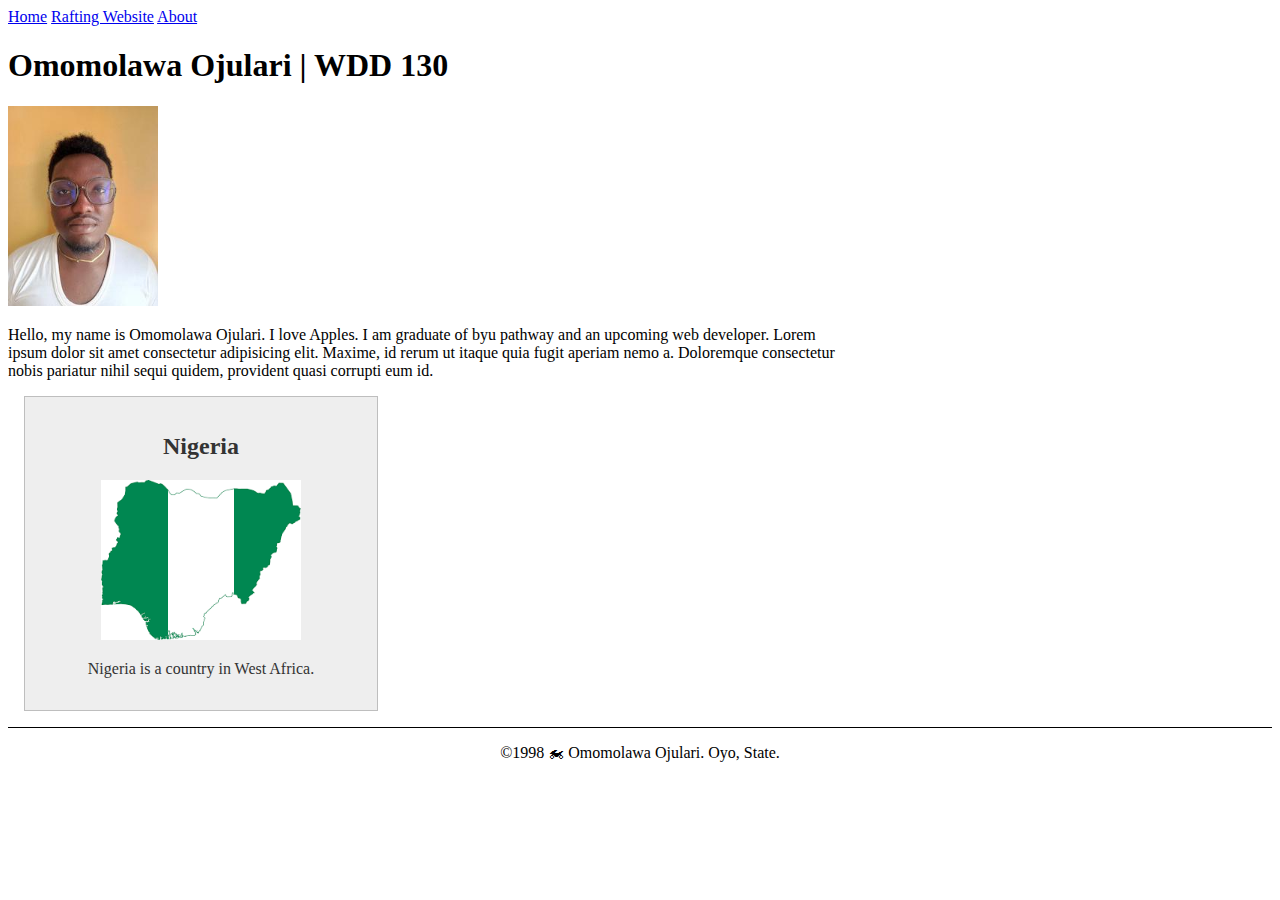
<file: index.html>
<!DOCTYPE html>
<html lang="en-US">
<head>
    <meta charset="UTF-8">
    <meta name="viewport" content="width=device-width, initial-scale=1.0">
    <meta name="description" content="Omomolawa Ojulari | WDD 130">
    <meta name="author" content="Omomolawa Ojulari">
    <link rel="stylesheet" href="styles.css">
    <title>Molawa Ojulari | WDD 130</title>
</head>
<body>
    <header>
        <nav>
            <a href="#">Home</a>
            <a href="wwr/">Rafting Website</a>
            <a href="abouts.html">About</a>
        </nav>
    </header>
    <main>
        <h1>Omomolawa Ojulari | WDD 130</h1>
        <img src="image/image.jpg" alt="Hello, my name is Omomolawa Ojulari." width="200">
        <p>Hello, my name is Omomolawa Ojulari. I love Apples. I am graduate of byu pathway and an upcoming web developer. Lorem ipsum dolor sit amet consectetur adipisicing elit. Maxime, id rerum ut itaque quia fugit aperiam nemo a. Doloremque consectetur nobis pariatur nihil sequi quidem, provident quasi corrupti eum id.</p>
    </main>
    <aside>
        <h2>Nigeria</h2>
        <img src="image/nigeria.png" alt="picture of nigeria">
        <p>Nigeria is a country in West Africa.</p>
    </aside>
    <footer>
        <p>©1998 🏍 Omomolawa Ojulari. Oyo, State.</p>
    </footer>
</body>
</html>
</file>
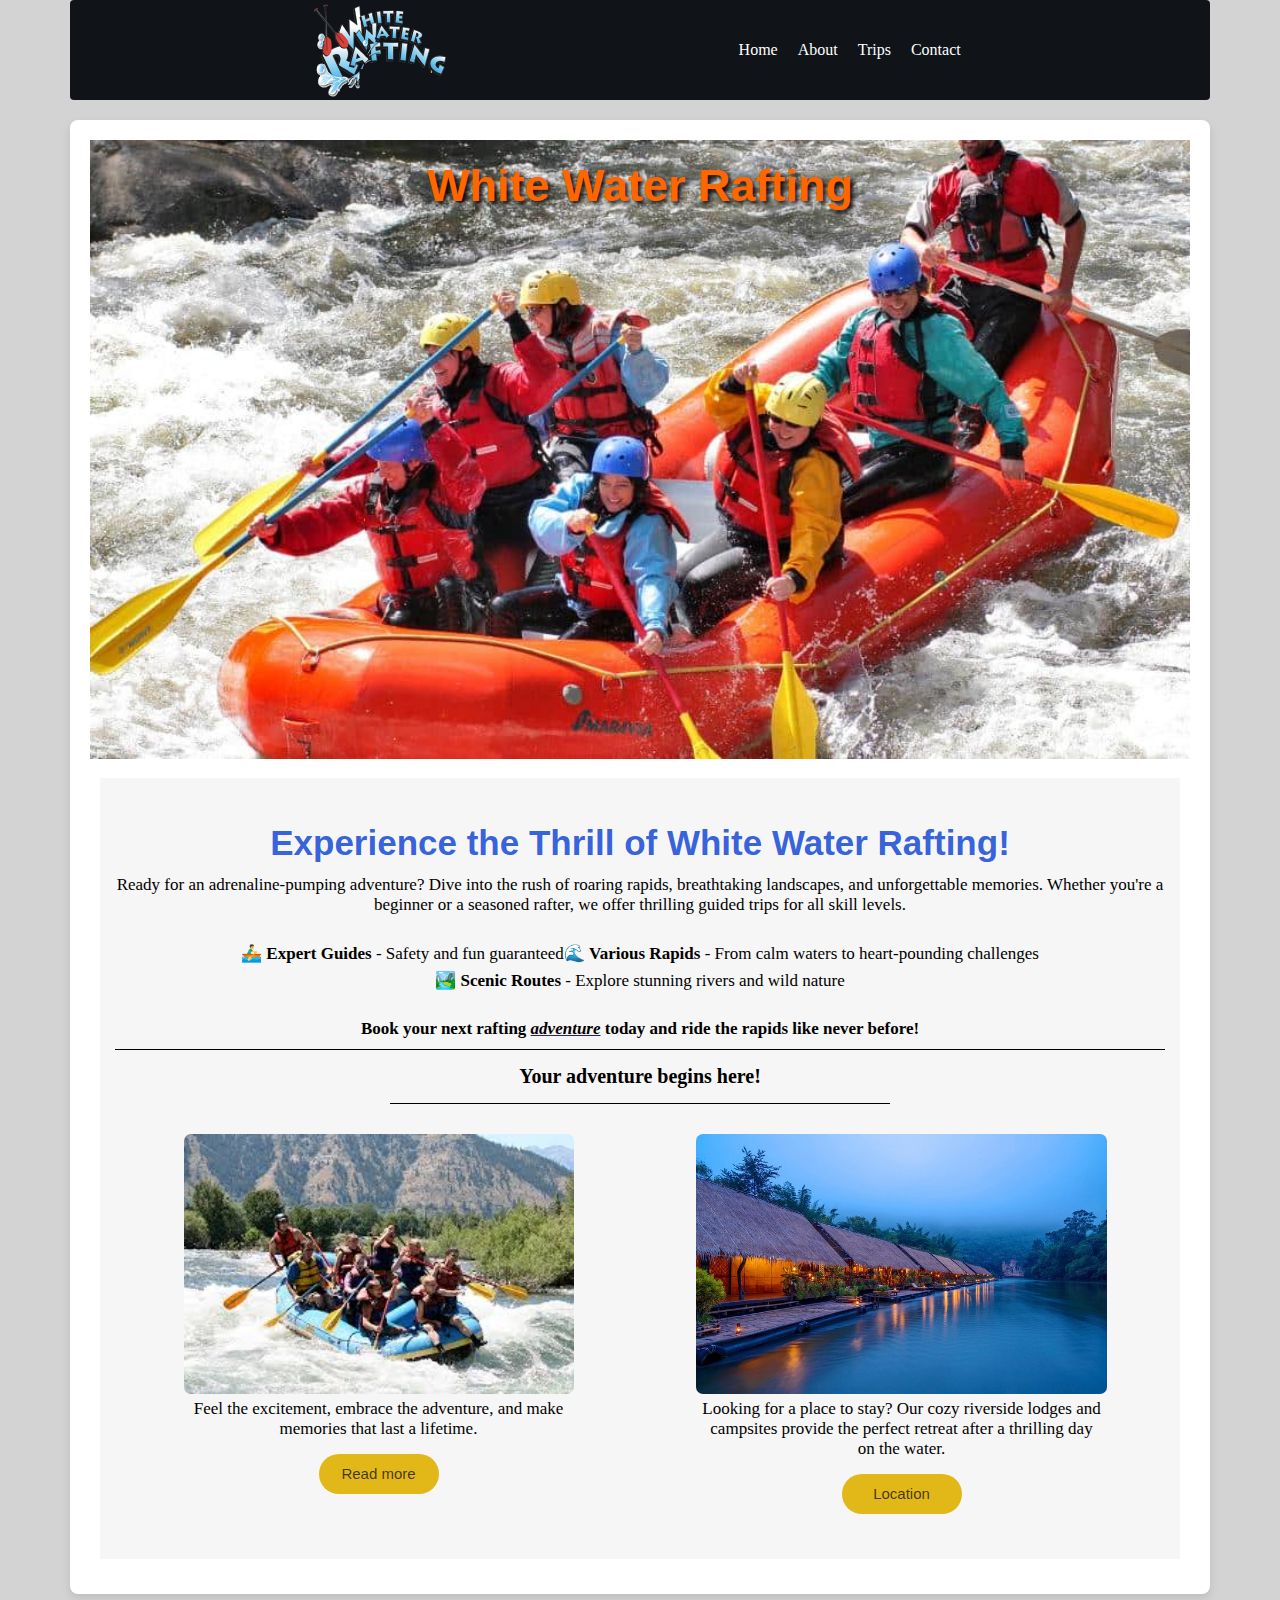
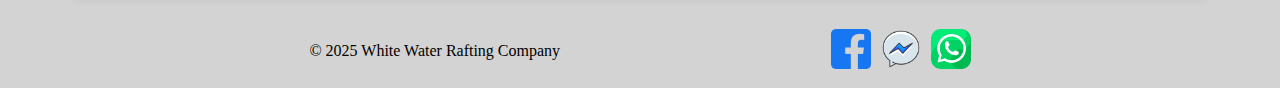
<file: wwr/index.html>
<!DOCTYPE html>
<html lang="en">
<head>
  <meta charset="UTF-8">
  <meta name="viewport" content="width=device-width, initial-scale=1.0">
  <meta name="description" content="Contact White Water Rafting - Reach out to us for inquiries, reservations, and suggestions.">
  <meta name="author" content="Omodunmolami Ojulari">

  <title>Home | White Water Rafting</title>

  <!-- Google Fonts Preconnect -->
  <link rel="preconnect" href="https://fonts.googleapis.com">
  <link rel="preconnect" href="https://fonts.gstatic.com" crossorigin>
  <link href="https://fonts.googleapis.com/css2?family=Lato:wght@100;300;400;700;900&family=Raleway:wght@100..900&display=swap" rel="stylesheet">

  <!-- External CSS -->
  <link rel="stylesheet" href="./styles/rafting.css">
</head>
<body>
  <header class="header">
    <img src="../wwr/image/logo/z-wwr-oars.png" alt="White Water Rafting Company Logo">
    <nav>
      <ul class="h_nav">
        <li><a href="index.html">Home</a></li>
        <li><a href="about.html">About</a></li>
        <li><a href="trips.html">Trips</a></li>
        <li><a href="contact.html">Contact</a></li>
      </ul>
    </nav>
  </header>

  <main class="i_main">
    <div class="i_container">
      <h1 class="rafting-title">White Water Rafting</h1>
      <img src="./image/Rafting-big-image.jpg" alt="Group enjoying a White Water Rafting Adventure" class="white-img" loading="lazy">
    </div>

    <section id="homes">
      <h2 class="h_title">Experience the Thrill of White Water Rafting!</h2>
      <p>Ready for an adrenaline-pumping adventure? Dive into the rush of roaring rapids, breathtaking landscapes, and unforgettable memories. Whether you're a beginner or a seasoned rafter, we offer thrilling guided trips for all skill levels.</p>
      
      <ul class="u_list">
        <li>🚣‍♂️ <strong>Expert Guides</strong> - Safety and fun guaranteed</li>
        <li>🌊 <strong>Various Rapids</strong> - From calm waters to heart-pounding challenges</li>
        <li>🏞️ <strong>Scenic Routes</strong> - Explore stunning rivers and wild nature</li>
      </ul>
  
      <p class="h_p1"><strong>Book your next rafting <span class="aa">adventure</span> today and ride the rapids like never before!</strong></p>
  
      <p class="h_p"><strong>Your adventure begins here!</strong></p>

      <div class="line"></div>

      <div class="adventure">
        <div class="ad_cont">
          <img class="ad_img" src="./image/ad_image.jpg" alt="Exciting white water rafting experience" width="390" loading="lazy">
          <p class="ad_p">Feel the excitement, embrace the adventure, and make memories that last a lifetime.</p>
          <button class="btn">Read more</button>
        </div>
  
        <div class="accommodation">
          <img class="ac_img" src="./image/junglerafts.jpg" alt="Cozy riverside accommodations for rafters" width="411" loading="lazy">
          <p class="ac_p">Looking for a place to stay? Our cozy riverside lodges and campsites provide the perfect retreat after a thrilling day on the water.</p>
          <button class="btn">Location</button>
        </div>
      </div>
    </section>
  </main>
  
  <footer class="footer">
    <p>&copy; 2025 White Water Rafting Company</p>
    <nav class="social-icons">
      <a href="#"><img src="./image/Website_logo/Facebook.webp" alt="Facebook logo"></a>
      <a href="#"><img src="./image/Website_logo/messenger.webp" alt="Messenger logo"></a>
      <a href="#"><img src="../wwr/image/Website_logo/Whatsapp.png" alt="WhatsApp logo"></a>
    </nav>
  </footer>
</body>
</html>
</file>
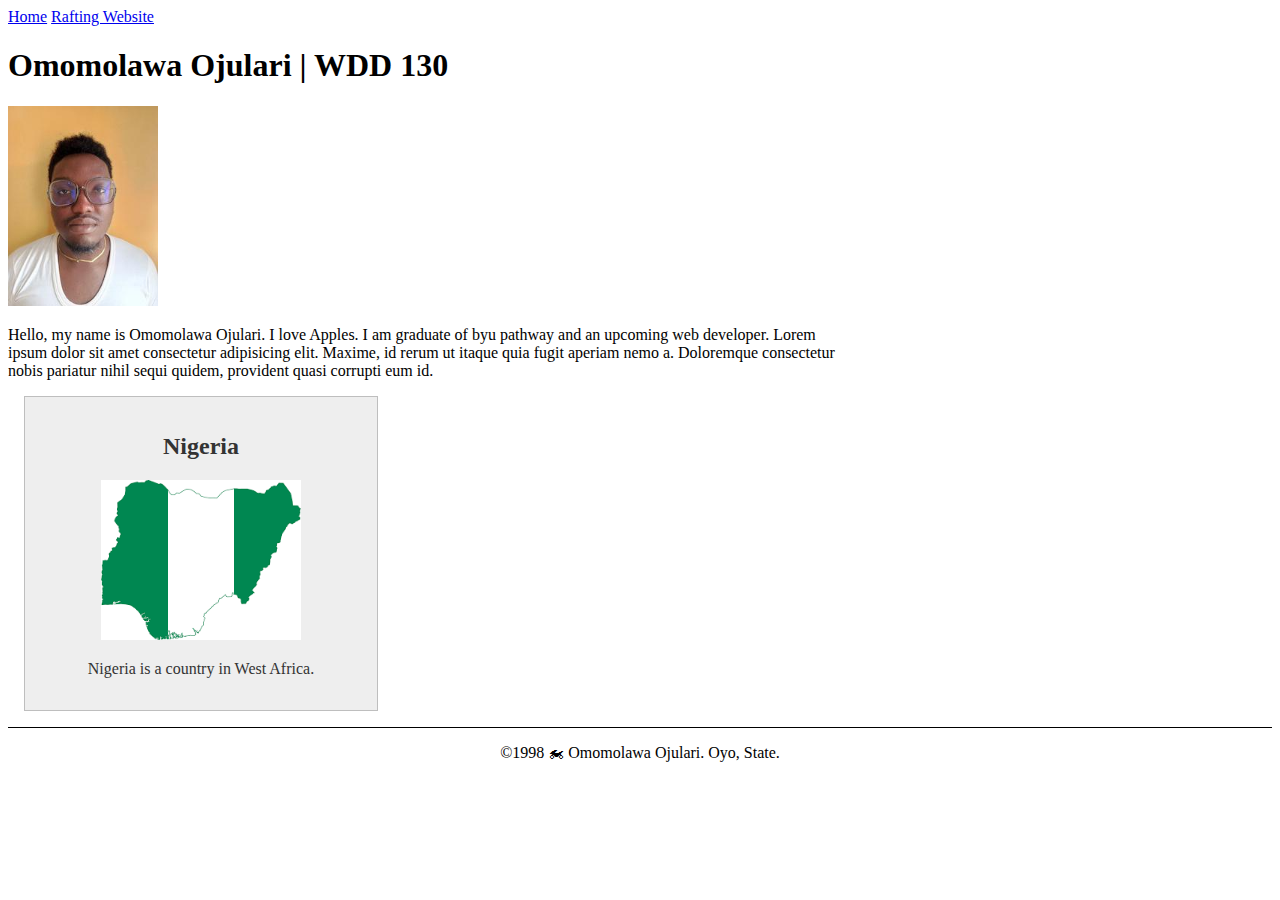
<file: indexs.html>
<!DOCTYPE html>
<html lang="en-US">
<head>
    <meta charset="UTF-8">
    <meta name="viewport" content="width=device-width, initial-scale=1.0">
    <meta name="description" content="Omomolawa Ojulari | WDD 130">
    <meta name="author" content="Omomolawa Ojulari">
    <link rel="stylesheet" href="styles.css">
    <title>Molawa Ojulari | WDD 130</title>
</head>
<body>
    <header>
        <nav>
            <a href="#">Home</a>
            <a href="wwr/">Rafting Website</a>
        </nav>
    </header>
    <main>
        <h1>Omomolawa Ojulari | WDD 130</h1>
        <img src="image/image.jpg" alt="Hello, my name is Omomolawa Ojulari." width="200">
        <p>Hello, my name is Omomolawa Ojulari. I love Apples. I am graduate of byu pathway and an upcoming web developer. Lorem ipsum dolor sit amet consectetur adipisicing elit. Maxime, id rerum ut itaque quia fugit aperiam nemo a. Doloremque consectetur nobis pariatur nihil sequi quidem, provident quasi corrupti eum id.</p>
    </main>
    <aside>
        <h2>Nigeria</h2>
        <img src="image/nigeria.png" alt="picture of nigeria">
        <p>Nigeria is a country in West Africa.</p>
    </aside>
    <footer>
        <p>©1998 🏍 Omomolawa Ojulari. Oyo, State.</p>
    </footer>
</body>
</html>
</file>
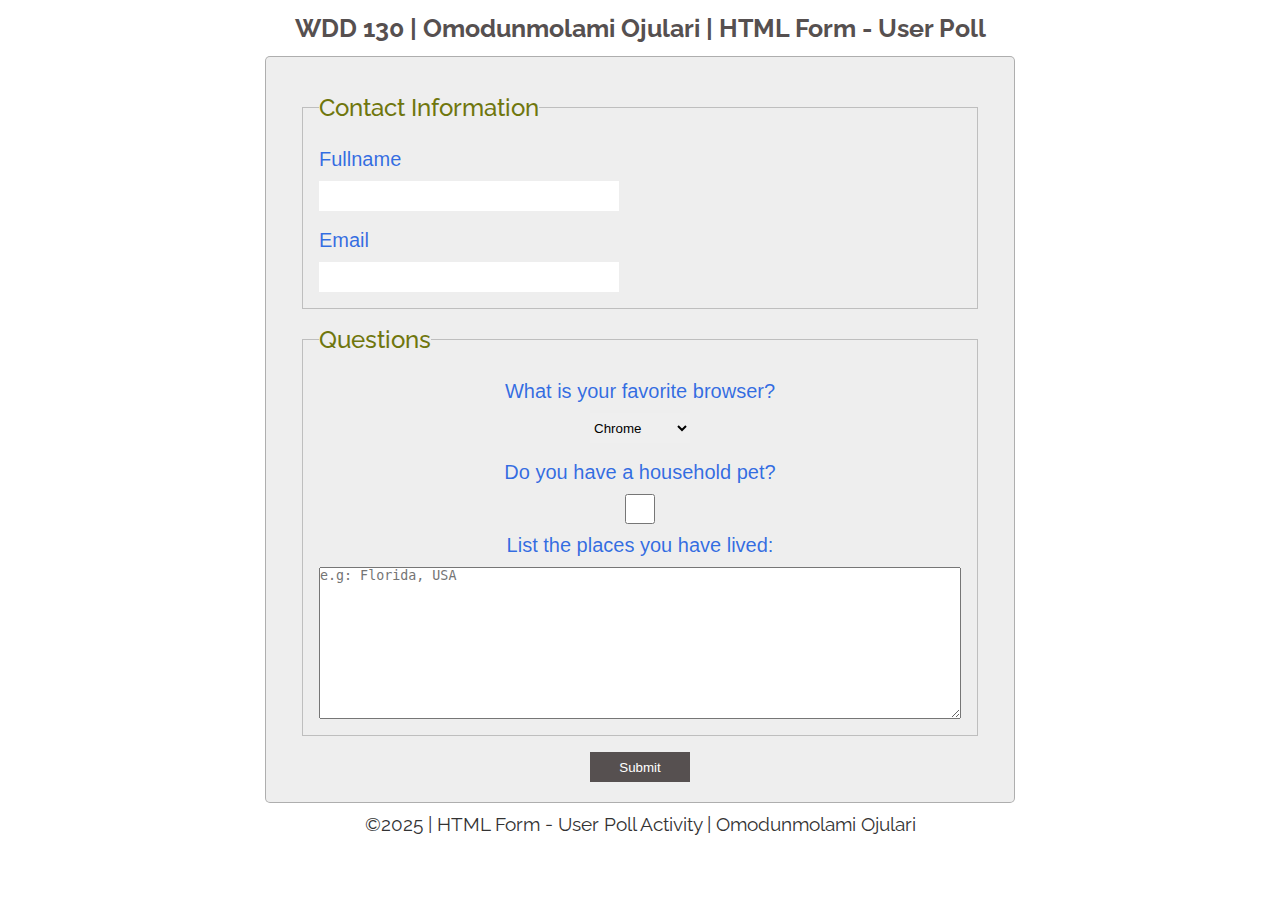
<file: week05/poll-form.html>
<!DOCTYPE html>
<html lang="en-us">
<head>
  <meta charset="utf-8">
  <meta name="viewport" content="width=device-width, initial-scale=1">
  <link rel="preconnect" href="https://fonts.googleapis.com">
  <link rel="preconnect" href="https://fonts.gstatic.com" crossorigin>
  <link href="https://fonts.googleapis.com/css2?family=Raleway:ital,wght@0,100..900;1,100..900&display=swap" rel="stylesheet">

  <link rel="stylesheet" href="styles/poll-form.css">

  <title>WDD 130 | HTML Form - User Poll</title>
</head>
<body>

  <header>
    <h1>WDD 130 | Omodunmolami Ojulari | HTML Form - User Poll</h1>
  </header>

  <main>
    <form>
      <fieldset>
        <legend>Contact Information</legend>

        <div class="form-item">
          <label for="fullname">Fullname</label>
          <input type="text" name="fullname" id="fullname">
        </div>
        <div class="form-item column2">
          <label for="useremail">Email</label>
          <input type="email" name="useremail" id="useremail">
        </div>

      </fieldset>

      <fieldset>
        <legend>Questions</legend>

        <div class="form-item column1">
          <label for="browser">What is your favorite browser?</label>
          <select name="browser" id="browser">
            <option value="chrome">Chrome</option>
            <option value="firefox">Firefox</option>
            <option value="safari">Safari</option>
            <option value="opera">Opera</option>
          </select>
        </div>

        <div class="form-item column1">
          <label for="pet">Do you have a household pet?</label>
          <input type="checkbox" name="pet" id="pet">
          
          <label for="feedback">List the places you have lived:</label>
          <textarea name="feedback" id="feedback" cols="30" rows="10" placeholder="e.g: Florida, USA"></textarea>
        </div>
      </fieldset>
      <button class="btn">Submit</button>
    </form>
    
  </main>


  <footer>
    <p>©2025 | HTML Form - User Poll Activity | Omodunmolami Ojulari</p>
  </footer>

</body>
</html>
</file>
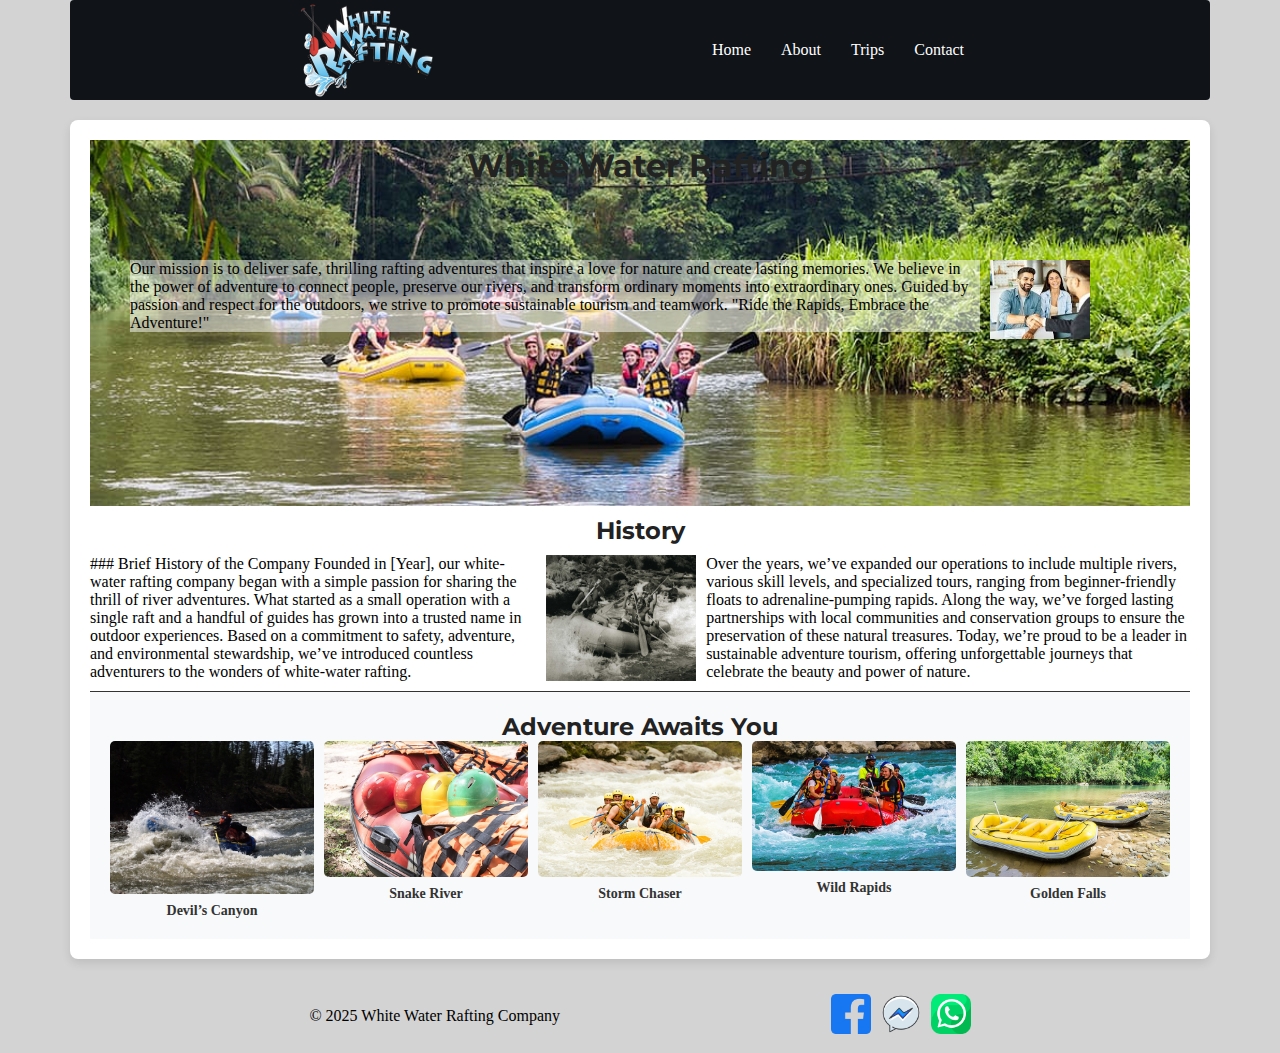
<file: wwr/about.html>
<!DOCTYPE html>
<html lang="en">
<head>
  <meta charset="UTF-8">
  <meta name="viewport" content="width=device-width, initial-scale=1.0">

  <link rel="preconnect" href="https://fonts.googleapis.com">
  <link rel="preconnect" href="https://fonts.gstatic.com" crossorigin>
  <link href="https://fonts.googleapis.com/css2?family=Montserrat:ital,wght@0,100..900;1,100..900&display=swap" rel="stylesheet">

  <link rel="stylesheet" href="./styles/rafting.css">


  <title>About Us</title>
</head>
<body>

  <header class="header">
    <img src="../wwr/image/logo/z-wwr-oars.png" alt="Oars logo">
    <nav>
      <ul class="h_nav">
        <li><a href="index.html" class="link">Home</a></li>
        <li><a href="about.html" class="link">About</a></li>
        <li><a href="trips.html" class="link">Trips</a></li>
        <li><a href="contact.html" class="link">Contact</a></li>
      </ul>
    </nav>
  </header>
  
  <main class="main">
    <div class="heros">
      <img src="../wwr/image/rafting_race.jpg" alt="rafting image">
      <h1>White Water Rafting</h1>
      <article>
        <img src="../wwr/image/happy_client.jpg" alt="Happy client">
        <p>
          Our mission is to deliver safe, thrilling rafting adventures that inspire a love for nature and create lasting memories.
          We believe in the power of adventure to connect people, preserve our rivers, and transform ordinary moments into
          extraordinary ones.
          Guided by passion and respect for the outdoors, we strive to promote sustainable tourism and teamwork.
          "Ride the Rapids, Embrace the Adventure!"
        </p>
      </article>

      <section class="section">
        <h2>History</h2>
        <div class="flex flexs">
          <p>
            ### Brief History of the Company
            
            Founded in [Year], our white-water rafting company began with a simple passion for sharing the thrill of river
            adventures. What started as a small operation with a single raft and a handful of guides has grown into a trusted name
            in outdoor experiences. Based on a commitment to safety, adventure, and environmental stewardship, we’ve introduced
            countless adventurers to the wonders of white-water rafting.
          </p>
          <img src="./image/history_img.jpg" alt="History" width="180px">
          <p>
            Over the years, we’ve expanded our operations to include multiple rivers, various skill levels, and specialized tours,
            ranging from beginner-friendly floats to adrenaline-pumping rapids. Along the way, we’ve forged lasting partnerships
            with local communities and conservation groups to ensure the preservation of these natural treasures.
            
            Today, we’re proud to be a leader in sustainable adventure tourism, offering unforgettable journeys that celebrate the
            beauty and power of nature.
          </p>
        </div>
      </section>

      <section class="ad_section">
        <h2>Adventure Awaits You</h2>
        <div class="adventure-gallery">
            <figure>
                <img src="../wwr/image/raft-rapid.jpg" alt="Rafting Rapid">
                <figcaption>Devil’s Canyon</figcaption>
            </figure>
            <figure>
                <img src="../wwr/image/rafting-1.jpg" alt="Rafting 1">
                <figcaption>Snake River</figcaption>
            </figure>
            <figure>
                <img src="../wwr/image/rafting-2.jpg" alt="Rafting 2">
                <figcaption>Storm Chaser</figcaption>
            </figure>
            <figure>
                <img src="../wwr/image/red_raft.jpg" alt="Red Raft">
                <figcaption>Wild Rapids</figcaption>
            </figure>
            <figure>
                <img src="../wwr/image/yellow_raft.jpg" alt="Yellow Raft">
                <figcaption>Golden Falls</figcaption>
            </figure>
        </div>
    </section>    
    </div>
  </main>

  <footer class="footer">
    <p>&copy; 2025 White Water Rafting Company</p>
    <nav class="social-icons">
      <a href="#"><img src="../wwr/image/Website_logo/Facebook.webp" alt="Facebook"></a>
      <a href="#"><img src="../wwr/image/Website_logo/messenger.webp" alt="Messenger"></a>
      <a href="#"><img src="../wwr/image/Website_logo/Whatsapp.png" alt="WhatsApp"></a>
    </nav>
  </footer>




</body>
</html>
</file>
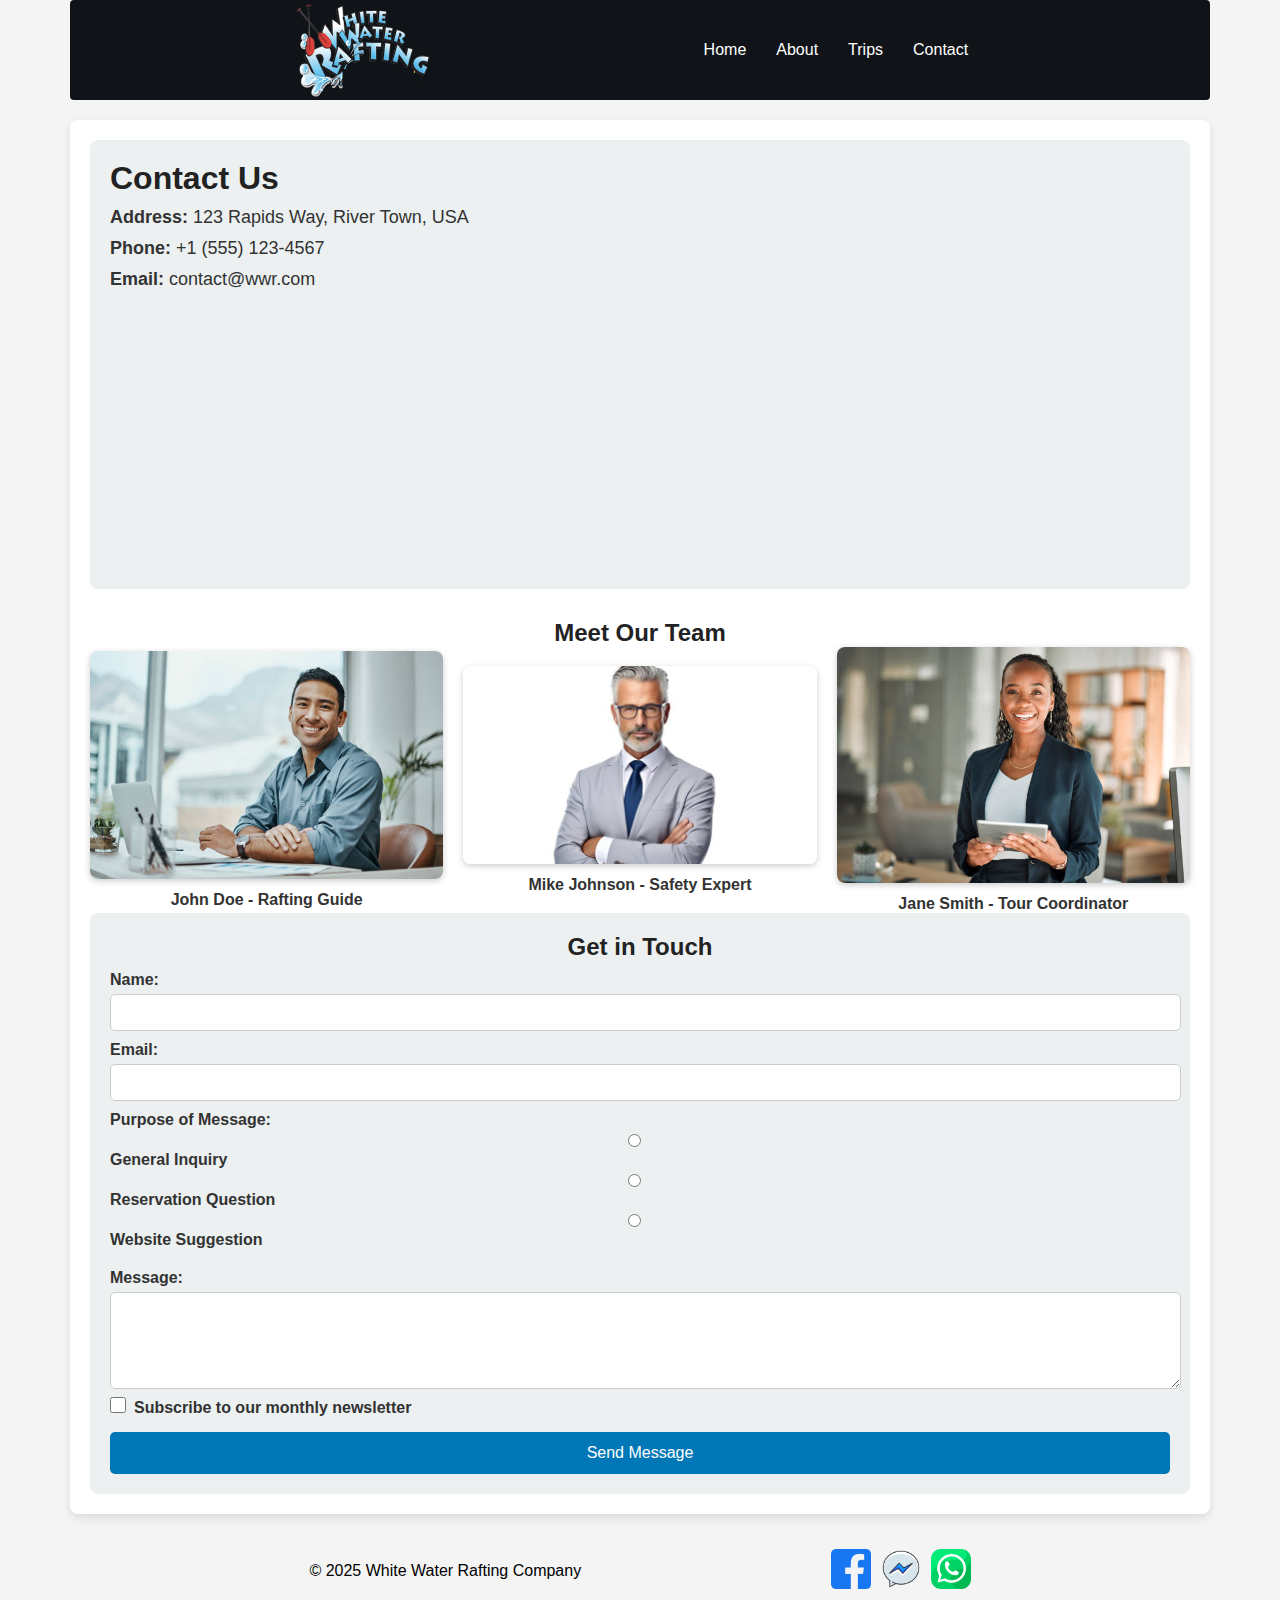
<file: wwr/contact.html>
<!DOCTYPE html>
<html lang="en">
<head>
  <meta charset="UTF-8">
  <meta name="viewport" content="width=device-width, initial-scale=1.0">
  <meta name="description" content="Contact White Water Rafting - Reach out to us for inquiries, reservations, and suggestions.">
  <meta name="author" content="Omodunmolami Ojulari">

  <title>Contact Us | White Water Rafting</title>

  <!-- Google Fonts Preconnect -->
  <link rel="preconnect" href="https://fonts.googleapis.com">
  <link rel="preconnect" href="https://fonts.gstatic.com" crossorigin>
  <link href="https://fonts.googleapis.com/css2?family=Lato:ital,wght@0,100;0,300;0,400;0,700;0,900;1,100;1,300;1,400;1,700;1,900&family=Raleway:ital,wght@0,100..900;1,100..900&display=swap" rel="stylesheet">

  <!-- External CSS -->
  <link rel="stylesheet" href="./styles/rafting.css">
</head>
<body class="wrapper">
  <header class="header">
    <img src="../wwr/image/logo/z-wwr-oars.png" alt="White Water Rafting Logo">
    <nav>
      <ul class="h_nav">
        <li><a href="index.html" class="link">Home</a></li>
        <li><a href="about.html" class="link">About</a></li>
        <li><a href="trips.html" class="link">Trips</a></li>
        <li><a href="contact.html" class="link">Contact</a></li>
      </ul>
    </nav>
  </header>
  
  <main class="main contact-page">
    <section class="company-info">
      <h1>Contact Us</h1>
      <p><strong>Address:</strong> 123 Rapids Way, River Town, USA</p>
      <p><strong>Phone:</strong> +1 (555) 123-4567</p>
      <p><strong>Email:</strong> contact@wwr.com</p>
      <iframe src="https://www.google.com/maps/embed?..." width="600" height="450" allowfullscreen title="Company Location Map"></iframe>
    </section>
    
    <section class="employee-profiles">
      <h2>Meet Our Team</h2>
      <div class="profiles">
          <figure>
              <img src="./image/employee1.jpg" alt="John Doe - Rafting Guide">
              <figcaption>John Doe - Rafting Guide</figcaption>
          </figure>
          <figure>
              <img src="./image/employee2.jpeg" alt="Mike Johnson - Safety Expert">
              <figcaption>Mike Johnson - Safety Expert</figcaption>
          </figure>
          <figure>
              <img src="./image/employee3.jpg" alt="Jane Smith - Tour Coordinator">
              <figcaption>Jane Smith - Tour Coordinator</figcaption>
          </figure>
      </div>
    </section>
    
    <section class="contact-form">
      <h2>Get in Touch</h2>
      <form action="#" method="post">
        <label for="name">Name:</label>
        <input type="text" id="name" name="name" required>

        <label for="email">Email:</label>
        <input type="email" id="email" name="email" required>

        <fieldset>
          <legend>Purpose of Message:</legend>
          <input type="radio" id="purpose-general" name="purpose" value="general">
          <label for="purpose-general">General Inquiry</label>

          <input type="radio" id="purpose-reservation" name="purpose" value="reservation">
          <label for="purpose-reservation">Reservation Question</label>

          <input type="radio" id="purpose-suggestion" name="purpose" value="suggestion">
          <label for="purpose-suggestion">Website Suggestion</label>
        </fieldset>

        <label for="message">Message:</label>
        <textarea id="message" name="message" rows="5" required></textarea>

        <div class="newsletter">
          <input type="checkbox" id="subscribe" name="subscribe">
          <label for="subscribe">Subscribe to our monthly newsletter</label>
        </div>

        <button type="submit" id="submit-button">Send Message</button>
      </form>
    </section>
  </main>
  
  <footer class="footer">
    <p>&copy; 2025 White Water Rafting Company</p>
    <nav class="social-icons">
      <a href="#"><img src="./image/Website_logo/Facebook.webp" alt="Facebook"></a>
      <a href="#"><img src="./image/Website_logo/messenger.webp" alt="Messenger"></a>
      <a href="#"><img src="./image/Website_logo/Whatsapp.png" alt="WhatsApp"></a>
    </nav>
  </footer>
</body>
</html>
</file>
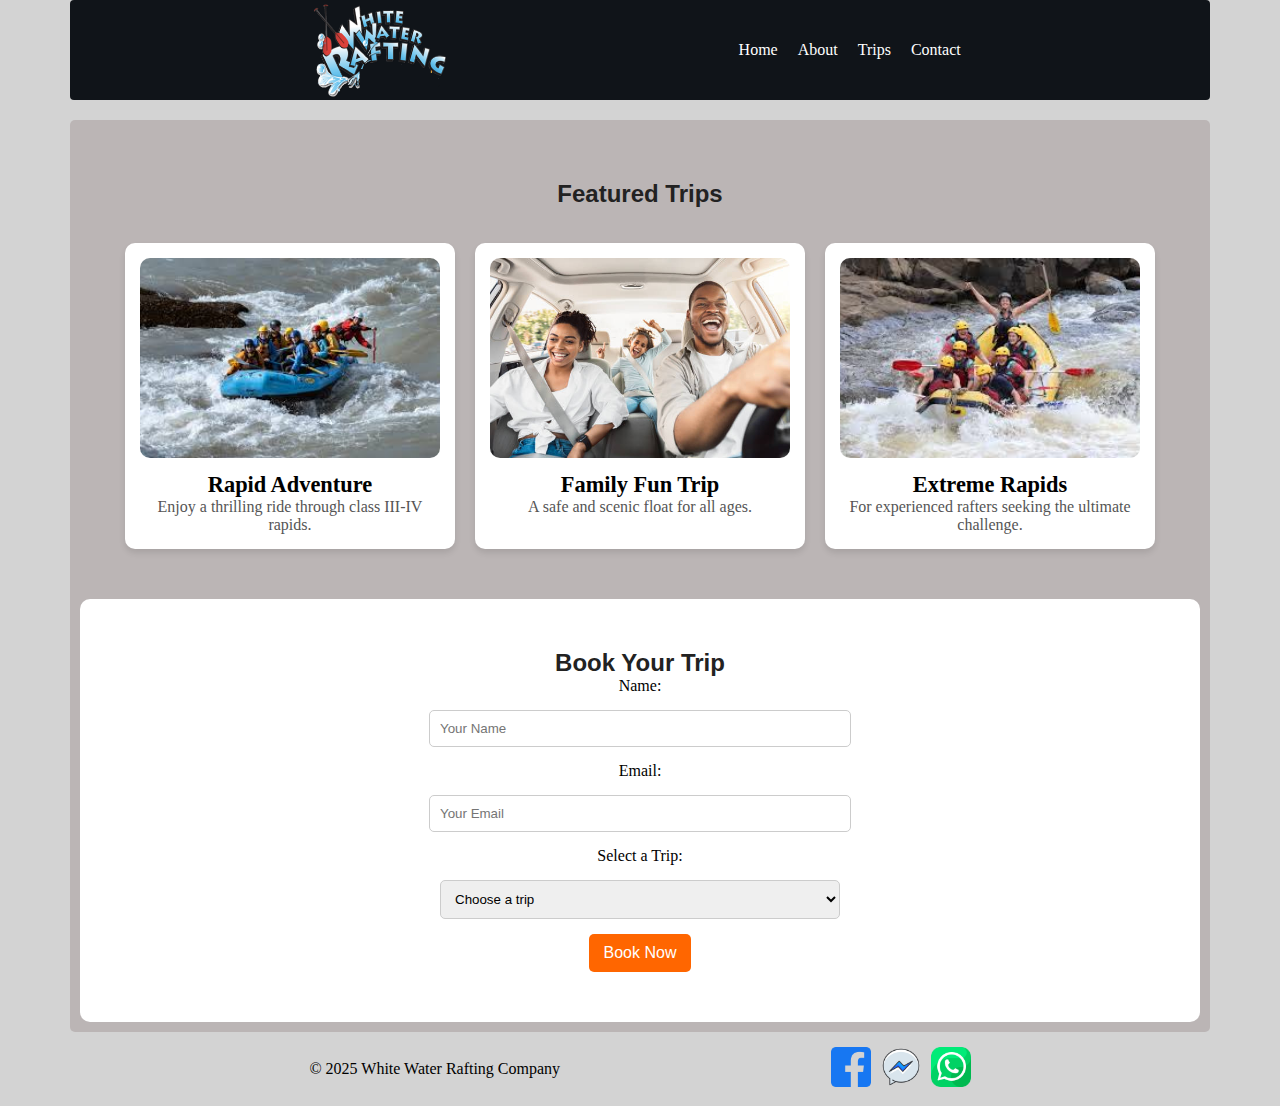
<file: wwr/trips.html>
<!DOCTYPE html>
<html lang="en">
<head>
  <meta charset="UTF-8">
  <meta name="viewport" content="width=device-width, initial-scale=1.0">
  <meta name="description" content="Explore our White Water Rafting trips and book your next adventure.">
  <meta name="author" content="Omodunmolami Ojulari">

  <title>Trips | White Water Rafting</title>

  <!-- Google Fonts -->
  <link rel="preconnect" href="https://fonts.googleapis.com">
  <link rel="preconnect" href="https://fonts.gstatic.com" crossorigin>
  <link href="https://fonts.googleapis.com/css2?family=Lato:wght@100;300;400;700;900&display=swap" rel="stylesheet">

  <!-- External CSS -->
  <link rel="stylesheet" href="./styles/rafting.css">
</head>
<body>
  <header class="header">
    <img src="./image/logo/z-wwr-oars.png" alt="White Water Rafting Logo">
    <nav>
      <ul class="h_nav">
        <li><a href="index.html">Home</a></li>
        <li><a href="about.html">About</a></li>
        <li><a href="trips.html">Trips</a></li>
        <li><a href="contact.html">Contact</a></li>
      </ul>
    </nav>
  </header>

  <main class="trip_cont">
    <section id="trips" class="trip-section">
      <h2>Featured Trips</h2>
      <div class="trip-grid">
        <div class="trip-card">
          <img src="./image/rapids-raft.jpg" alt="Rafting Expedition">
          <h3>Rapid Adventure</h3>
          <p>Enjoy a thrilling ride through class III-IV rapids.</p>
        </div>
        <div class="trip-card">
          <img src="./image/family-trip.jpg" alt="Family Trip">
          <h3>Family Fun Trip</h3>
          <p>A safe and scenic float for all ages.</p>
        </div>
        <div class="trip-card">
          <img src="./image/trip-img1.jpg" alt="Extreme Rapids">
          <h3>Extreme Rapids</h3>
          <p>For experienced rafters seeking the ultimate challenge.</p>
        </div>
      </div>
    </section>
  
    <section id="booking" class="booking">
      <h2>Book Your Trip</h2>
      <form>
        <label for="name">Name:</label>
        <input type="text" id="name" placeholder="Your Name" required>
  
        <label for="email">Email:</label>
        <input type="email" id="email" placeholder="Your Email" required>
  
        <label for="trip">Select a Trip:</label>
        <select id="trip" required>
          <option value="">Choose a trip</option>
          <option value="rapid-adventure">Rapid Adventure</option>
          <option value="family-fun">Family Fun Trip</option>
          <option value="extreme-rapids">Extreme Rapids</option>
        </select>
  
        <button type="submit">Book Now</button>
      </form>
    </section>
  </main>
  
  <footer class="footer">
    <p>&copy; 2025 White Water Rafting Company</p>
    <nav class="social-icons">
      <a href="#"><img src="./image/Website_logo/Facebook.webp" alt="Facebook logo"></a>
      <a href="#"><img src="./image/Website_logo/messenger.webp" alt="Messenger logo"></a>
      <a href="#"><img src="./image/Website_logo/Whatsapp.png" alt="WhatsApp logo"></a>
    </nav>
  </footer>
</body>
</html>
</file>
<file: styles.css>
main {
    max-width: 840px;
}

aside {
    width: 20rem;
    margin: 1rem;
    border: 1px solid rgb(0 0 0 / 0.2); /* 1️⃣ */
    padding: 1rem;
    background-color: #eee;
    color: #333;
    text-align: center;
}

aside img {
    width: 200px;
    height: auto;
}

main img {
    width: 150px;
    height: auto;
}

p { padding: 0;}

footer {
    margin-top: 15px;
    border-top: 1px solid #000;
    text-align: center;
}
</file>
<file: wwr/styles/rafting.css>
* {
  margin: 0;
  padding: 0;
}

:root {
  --primary-color: #0BCCE0;
  --secondary-color: #101419;
  --accent1-color: #D3D3D3;
  --accent2-color: #9E0701;
  --heading-font: 'Montserrat', Helvetica, sans-serif;
}

body {
  box-sizing: border-box;
  background: var(--accent1-color);
  /* max-width: 1140px; */
  max-width: 1140px;
  margin: 0 auto;
}

.wrapper {
  box-sizing: border-box;
  font-family: 'Montserrat', sans-serif;
  /* margin: 0; */
  padding: 0;
  background-color: #f4f4f4;
  color: #333;
  max-width: 1140px;
  margin: 0 auto;
}

h1,
h2 {
  font-family: var(--heading-font);
  color: #222;
}

ul {
  list-style: none;
}

a {
  text-decoration: none;
}

.header,
.main,
.footer {
  position: relative;
}

/* header */
.header {
  background-color: var(--secondary-color);
  display: grid;
  grid-template-columns: 150px auto;
  justify-content: space-evenly;
  align-items: center;
  gap: 30px;
  max-width: 1140px;
  margin: 0 auto;
  width: 100%;
  border-radius: 4px;
}

.header img {
  width:140px;
  height: auto;
}

.h_nav {
  display: flex;
	flex-wrap: wrap;
	list-style: none;
	padding: 0;
}

.h_nav li {
  flex: 1 1 auto;
  margin: 0 10px;
}

.h_nav a {
  display: block;
  color: white;
}

/* Hover */
.h_nav a:hover {
  color: #E53935;
  font-weight: 600; 
}

.link {
  margin-right: 10px;
}

.heros {
  position: relative; 
}

.heros > img {
  display: block;
  height: auto;
  width: 100%;
}

.heros > h1 {
  position: absolute;
  top: 50%;
  left: 50%;
  top: 25px;
  transform: translate(-50%, -50%);
  font-size: 2rem;
}

article {
  background-color: #e0dfdff1;
  margin: 0 auto;
}

article > img {
  position: absolute;
  float: right;
  width: 100px;
  height: auto;
  top: 120px;
  right: 100px;
}

article > p {
  background-color: rgba(255, 255, 255, 0.5);
  height: auto;
  position: absolute;
  float: left;
  top: 120px;
  max-width: 850px;
  margin-left: 40px;
}

.section {
  border-bottom: #333 solid 1px;
}

.section h2 {
  text-align: center;
  margin: 10px 0;
}

.flex {
  display: flex;
  margin-bottom: 10px;
}

.flex > img {
  width: 150px;
  height: auto;
  margin: 0 10px;
}

.ad_section {
  text-align: center;
  padding: 20px;
  background-color: #f8f9fa;
}

.adventure-gallery {
  display: flex;
  justify-content: space-between;
  flex-wrap: wrap;
  gap: 10px;
}

figure {
  flex: 1 1 calc(20% - 10px); /* Each figure takes 20% width with some spacing */
  text-align: center;
}

figure img {
  width: 100%;
  height: auto;
  border-radius: 5px;
}

figcaption {
  margin-top: 5px;
  font-size: 14px;
  font-weight: bold;
  color: #333;
}

/* Main Layout */
.main {
  margin: 20px auto;
  background: white;
  padding: 20px;
  border-radius: 8px;
  box-shadow: 0px 4px 10px rgba(0, 0, 0, 0.1);
}

/* Contact Section */
.contact-container {
  display: grid;
  grid-template-columns: 1fr 1fr;
  gap: 30px;
}

/* Company Info Section */
.company-info {
  padding: 20px;
  background: #ecf0f1;
  border-radius: 8px;
}

.company-info h2 {
  text-align: center;
  margin-bottom: 15px;
}

.company-info p {
  font-size: 18px;
  margin: 10px 0;
}

.company-info iframe {
  width: 100%;
  height: 250px;
  border: none;
  border-radius: 8px;
  margin-top: 15px;
}

/* Employee Profiles */
.employee-profiles {
  text-align: center;
  margin-top: 30px;
}

.profiles {
  display: flex;
  justify-content: center; /* Centers the images */
  align-items: center;
  gap: 20px; /* Adds space between images */
  flex-wrap: wrap; /* Ensures responsiveness */
}

.profiles figure {
  text-align: center;
  width: 30%; /* Ensures three images fit side by side */
}

.profiles img {
  width: 100%; /* Makes images responsive */
  height: auto;
  border-radius: 8px;
  box-shadow: 0px 2px 6px rgba(0, 0, 0, 0.2);
}

.profiles figcaption {
  font-size: 16px;
  font-weight: bold;
  margin-top: 8px;
}

/* Contact Form */
.contact-form {
  padding: 20px;
  background: #ecf0f1;
  border-radius: 8px;
}

.contact-form h2 {
  text-align: center;
}

.contact-form form {
  display: flex;
  flex-direction: column;
}

.contact-form label,
.contact-form legend {
  font-weight: bold;
  margin-top: 10px;
}

.contact-form input,
.contact-form textarea {
  width: 99%;
  padding: 10px;
  margin-top: 5px;
  border: 1px solid #ccc;
  border-radius: 5px;
  transition: border-color 0.3s;
}

.contact-form input:focus,
.contact-form textarea:focus {
  border-color: #0077b6;
  outline: none;
}

/* Contact Form Fieldset */
.contact-form fieldset {
  border: none;
  margin: 10px 0;
}

/* Contact Form Radio Buttons */
.contact-form input[type="radio"] {
  margin-right: 10px;
}

/* Submit Button */
.contact-form button {
  margin-top: 15px;
  padding: 12px;
  background-color: #0077b6;
  color: white;
  font-size: 16px;
  border: none;
  border-radius: 5px;
  cursor: pointer;
}

.contact-form button:hover {
  background-color: #005f87;
}

/* Newsletter Subscription */
.newsletter {
  display: flex;
  align-items: center; /* Aligns the checkbox and label in the same row */
  gap: 8px; /* Adds spacing between checkbox and text */
}

.newsletter input[type="checkbox"] {
  width: 16px;
  height: 16px;
  cursor: pointer;
}

.newsletter label {
  font-size: 16px;
  cursor: pointer;
}

/* Home page styling */
.i_main {
  margin: 20px auto;
  background: white;
  padding: 20px;
  border-radius: 8px;
  box-shadow: 0px 4px 10px rgba(0, 0, 0, 0.1);
  height: 100%;
}

.i_container {
  text-align: center;
  position: relative;
}

.rafting-title {
  position: absolute;
  top: 20px;
  left: 50%;
  transform: translateX(-50%);
  color: #FF6600;
  font-size: 45px;
  font-weight: bold;
  text-shadow: 3px 3px 5px black;
}

.white-img {
  width: 100%;
}

#homes {
  text-align: center;
  max-width: 1050px;
  margin: 15px auto;
  padding: 15px;
  font-size: 17px;
  background-color: rgba(245, 245, 245, 0.852);
  height: 100%;
}

.u_list {
  display: flex;
  flex-wrap: wrap;
  justify-content: center;
  margin: 25px 0;
  line-height: 1.6;
}

.i_list {
  margin-left: 17px;
}

.h_title {
  font-size: 35px;
  margin-top: 30px;
  margin-bottom: 12px;
  color: #335fdaf7;
}

.aa {
  font-style: italic;
  text-decoration: rgb(40, 27, 157) underline;
  font-weight: 800;
}

.h_p {
  font-size: 20px;
  margin-top: 10px;
  border-top: 1px solid black;
  padding-top: 15px;
}

.adventure {
  display: grid;
  grid-template-columns: 1fr 1fr;
  justify-content: center;
  margin: 20px 0;
  gap: 1rem;
  padding: 10px;
}

.line {
  margin: 15px auto 0 auto;
  border-top: 1px solid black;
  max-width: 500px;
  
}

.ad_cont {
  display: flex;
  flex-direction: column;
  align-items: center;
  text-align: center;

}

.ad_p { 
  max-width: 400px;
  margin: 5px 0;
}

.ad_img {
  border-radius: 7px;
}

.accommodation {
  display: flex;
  flex-direction: column;
  align-items: center;
  text-align: center;
}

.ac_p {
  max-width: 400px;
  margin: 5px 0;
 }

 .ac_img {
  border-radius: 7px;
}

.btn {
  margin-top: 10px;
  border: none;
  background-color: #e2b819;
  width: 120px;
  height: 40px;
  border-radius: 20px;
  color: #050404ba;
  font-size: 15px;
  font-weight: 535;
  cursor: pointer;
}
.btn:hover {
  background-color: #a88710;
}
/* Ending of Home page styling */

/* Beginning of Trip styling */

/* Trip styling */
.trip_cont {
  background-color: #bbb5b5;
  padding: 10px;
  margin-top: 20px;
  border-radius: 5px;
}

/* Trip Section */
.trip-section {
  padding: 50px 20px;
  display: flex;
  flex-direction: column;
  align-items: center;
  gap: 15px;
}

.trip-grid {
  display: flex;
  justify-content: center;
  flex-wrap: wrap;
  gap: 20px;
  max-width: 1100px;
  margin: auto;
}

.trip-card {
  background: white;
  padding: 15px;
  border-radius: 10px;
  box-shadow: 0px 4px 6px rgba(0, 0, 0, 0.1);
  width: 300px;
  text-align: center;
}

.trip-section h2 {
  margin-bottom: 20px;
}

.trip-card img {
  width: 100%;
  height: 200px;
  object-fit: cover;
  border-radius: 10px;
}

.trip-card h3 {
  margin-top: 10px;
  font-size: 1.4rem;
}

.trip-card p {
  font-size: 1rem;
  color: #555;
}

/* Booking Section */
.booking {
  text-align: center;
  padding: 50px 20px;
  background: white;
  border-radius: 10px;
}

.booking form {
  display: flex;
  flex-direction: column;
  align-items: center;
  gap: 15px;
}

.booking input, .booking select {
  width: 80%;
  max-width: 400px;
  padding: 10px;
  border: 1px solid #ccc;
  border-radius: 5px;
}

.booking button {
  background: #ff6600;
  color: white;
  padding: 10px 15px;
  border: none;
  cursor: pointer;
  font-size: 1rem;
  border-radius: 5px;
}

.booking button:hover {
  background: #cc5500;
}

/* End of Trip styling */



/* Footer */
.footer {
  display: flex;
  justify-content: space-between; /* Space between text and icons */
  align-items: center;
  padding: 15px 20px;
  font-size: 16px;
  color: rgb(0, 0, 0);
  width: 58%;
  margin: 0 auto;
}

.footer p {
  margin: 0;
}

/* Social Media Icons */
.footer .social-icons {
  display: flex;
  gap: 10px; /* Spacing between icons */
}

.footer .social-icons img {
  width: 40px; /* Consistent icon size */
  height: auto;
  transition: opacity 0.3s ease;
}

.footer .social-icons img:hover {
  opacity: 0.7; /* Slight transparency on hover */
}

/* Responsive Footer */
@media (max-width: 768px) {
  .footer {
    flex-direction: column;
    text-align: center;
    gap: 10px;
  }
}
</file>
<file: week05/styles/poll-form.css>
* {
  margin: 0;
  padding: 0;
  box-sizing: border-box;
}

body {
  font-family: Raleway, sans-serif;
  font-size: 1.2em;
  color: #333;
  background: #fff;
}

header {
  margin: 0 auto;
  width: 750px;
}

h1 {
  margin: 13px;
  font-size: 25px;
  color: #565050;
  text-align: center;
}

/* form with a width, a centered margin, padding, border, border-radius, background-color, and a display */

form {
  width: 750px;
  margin: 0 auto;
  padding: 20px;
  border: 1px solid rgba(0, 0, 0, 0.267);
  border-radius: 5px;
  background-color: #eee;
  /* display: grid; */
  /* grid-template-rows: 100px 250px; */
}

fieldset {
  display: grid;
  grid-gap: .5rem;
  margin: 1rem;
  border: 1px solid rgb(0 0 0 / 0.2);
  padding: 1rem;
}

legend {
  font-size: 24px;
  font-weight: 500;
  color: rgb(111, 118, 13);
}

label {
  font-family: Arial, Helvetica, sans-serif;
  font-size: 20px;
  color: rgba(24, 91, 224, 0.876);
  margin: 10px 0;
}
input {
  width: 300px;
  height: 30px;
  border: none;
}

.form-item {
  display: grid;
}

.column1 {
  display: flex;
  align-items: center;
  justify-content: center;
  flex-direction: column;
  
}

#browser {
  height: 30px;
  width: 100px;
  border: none;
}

.btn {
  border: none;
  width: 100px;
  height: 30px;
  margin: 0 auto;
  color: #fff;
  background: #565050;
  display: flex;
  align-items: center;
  justify-content: center;
}

.btn:hover {
  cursor: pointer;
  background: #333;
}

select {
  width: 100%;
}
textarea {
  width: 100%;
}

footer {
  margin: 10px 0;
  text-align: center;
}
</file>
